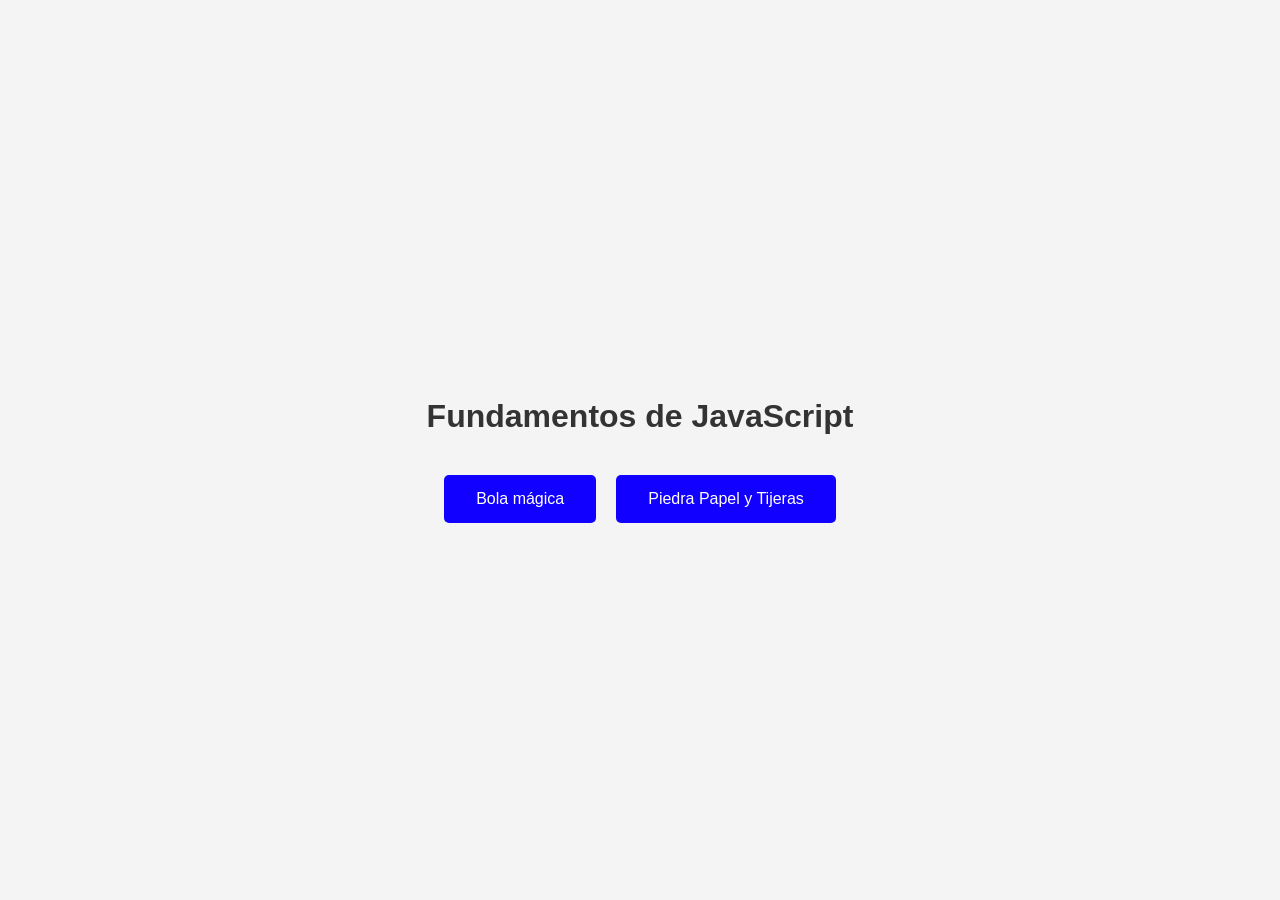
<file: index.html>
<!DOCTYPE html>
<html lang="es">
<head>
    <meta charset="UTF-8">
    <meta name="viewport" content="width=device-width, initial-scale=1.0">
    <title>Fundamentos de JavaScript</title>
    <style>
        /* Estilo general */
        body {
            font-family: Arial, sans-serif;
            margin: 0;
            padding: 0;
            background-color: #f4f4f4;
            display: flex;
            justify-content: center;
            align-items: center;
            height: 100vh;
            flex-direction: column;
        }

        h1 {
            color: #333;
            text-align: center;
            margin-bottom: 40px;
        }

        /* Contenedor de los botones */
        .button-container {
            display: flex;
            justify-content: center;
            gap: 20px;
        }

        /* Estilo de los botones */
        button {
            background-color: #1100ff;
            border: none;
            color: white;
            padding: 15px 32px;
            font-size: 16px;
            border-radius: 5px;
            cursor: pointer;
            transition: background-color 0.3s ease;
        }

        /* Efecto hover sobre los botones */
        button:hover {
            background-color: #0e00d9;
        }

        /* Estilo de los formularios */
        form {
            display: inline-block;
        }
    </style>
</head>
<body>
    <h1>Fundamentos de JavaScript</h1>

    <div class="button-container">
        <form action="eightball.html">
            <button type="submit">Bola mágica</button>
        </form>

        <form action="prs.html">
            <button type="submit">Piedra Papel y Tijeras</button>
        </form>
    </div>
</body>
</html>
</file>
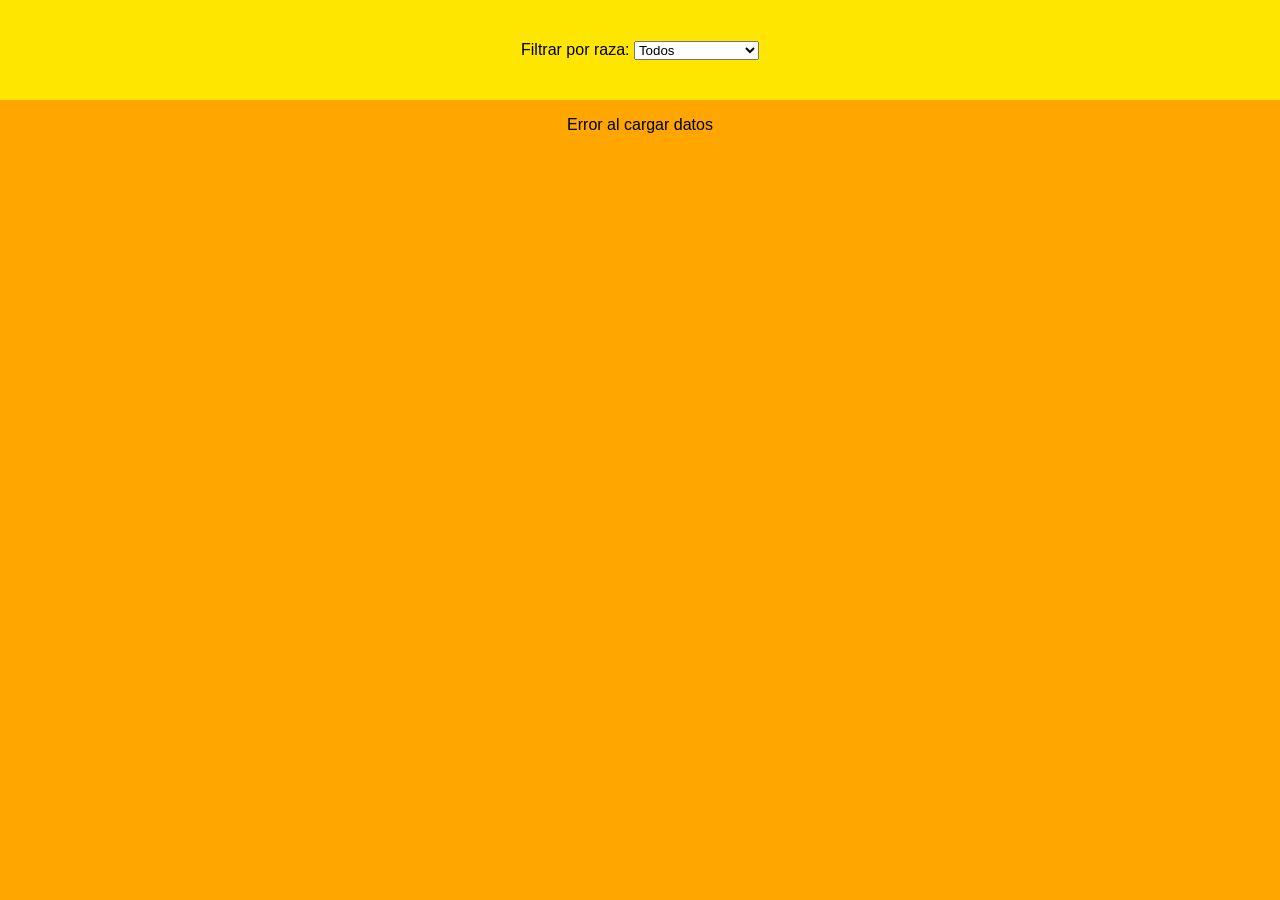
<file: EjerciciosAPIs/dragonBall/index.html>
<!DOCTYPE html>
<html lang="en">
<head>
    <meta charset="UTF-8">
    <meta name="viewport" content="width=device-width, initial-scale=1.0">
    <title>dragon ball api</title>
    <link rel="stylesheet" href="./styles.css">
</head>


<body>
    <header>
        <div class="search">
            <label for="race">Filtrar por raza:</label>
            <select id="race">
                <option value="">Todos</option>
                <option value="Saiyan">Saiyan</option>
                <option value="Human">Human</option>
                <option value="Namekian">Namekian</option>
                <option value="Majin">Majin</option>
                <option value="Frieza Race">Frieza Race</option>
                <option value="Android">Android</option>
                <option value="Jiren Race">Jiren Race</option>
                <option value="God">God</option>
                <option value="Angel">Angel</option>
                <option value="Evil">Evil</option>
                <option value="Nucleico">Nucleico</option>
                <option value="Nucleico benigno">Nucleico benigno</option>
                <option value="Unknown">Unknown</option>
            </select>
            
        </div>
    </header>

    <main class="ola">
        <div class="characters">
            <!-- Aquí se añadirán los personajes con JavaScript -->
        </div>
        <div class="botones">
            <!-- Botones de paginación -->
        </div>
    </main>
    

   

    <!-- Enlazamos el archivo JavaScript -->
    <script src="./app.js"></script>

    </main>

    


</body>
</html>
</file>
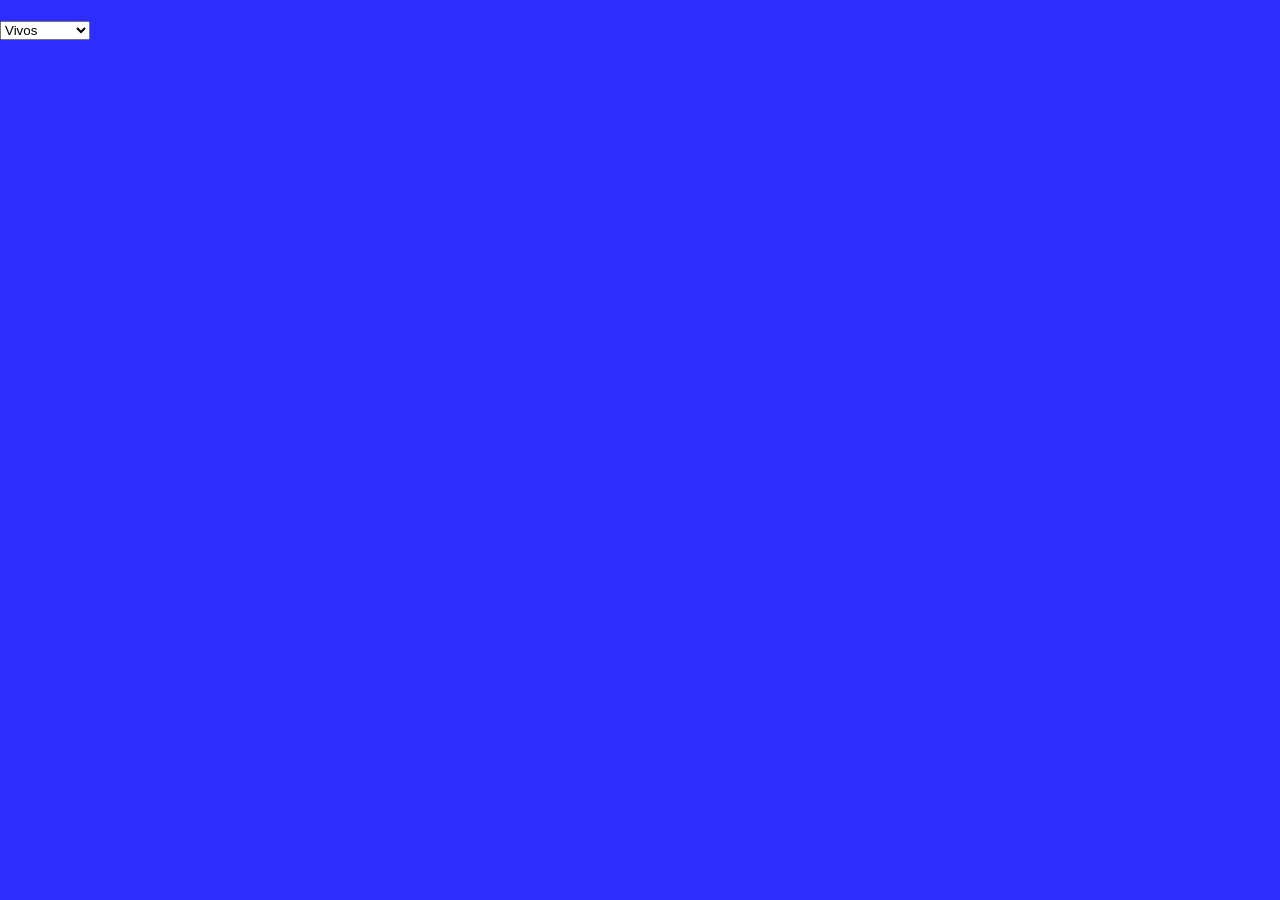
<file: EjerciciosAPIs/rickandmorty/index.html>
<!DOCTYPE html>
<html lang="en">
<head>
    <meta charset="UTF-8">
    <meta name="viewport" content="width=device-width, initial-scale=1.0">
    <title>web App de Rick and Morty</title>
    <link rel="stylesheet" href="./style.css">
</head>
<body>
    <div class="container_titulos">
        <h1></h1>
    </div>
    <div class="search">
        <select name="status" id="status">
            <option value="alive">Vivos</option>
            <option value="dead">Muertos</option>
            <option value="unknown">No se sabe</option>
        </select>
    </div>
    <div class="botones"></div>
    
    <div class="container">
        <div class="characters"></div>
    </div>
    <script src="./app.js"></script>
</body>
</html>
</file>
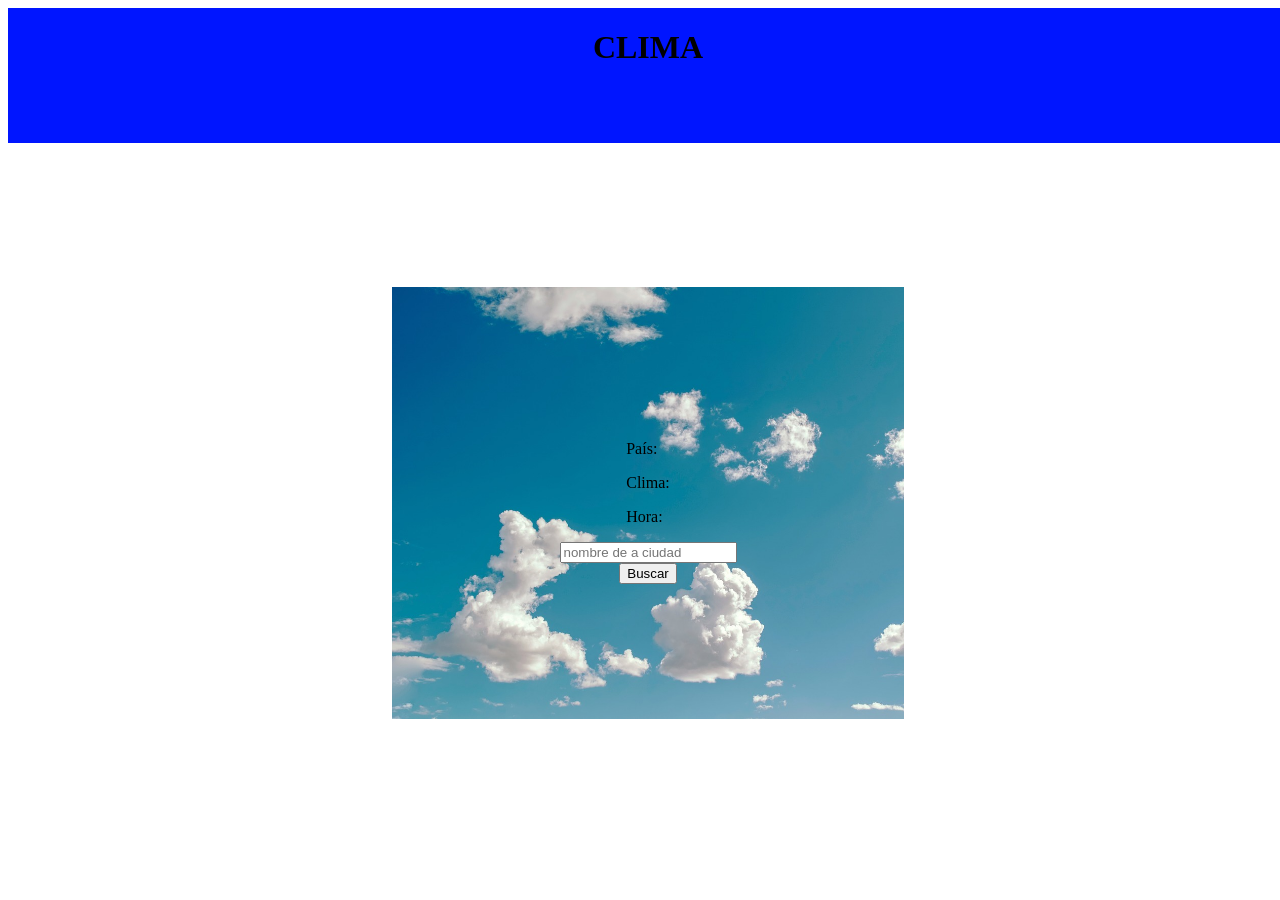
<file: EjerciciosAPIs/weatherApp/index.html>
<!DOCTYPE html>
<html lang="en">
<head>
    <meta charset="UTF-8">
    <meta name="viewport" content="width=device-width, initial-scale=1.0">
    <title>Document</title>
    <link rel="stylesheet" href="./style.css">
</head>
<body>


    <header>
        <div class="barraTitulos">
            <h1>CLIMA</h1>
        </div>

    </header>


    <div class="content">
        
        <div class="contenedorContenedores">
            <div class="contenedor">

                <div>
                    <h3> <span id="spanNombre"></span> </h3>
                    <p>País: <span id="spanPais"></span></p>
                    <p>Clima: <span id="spanClima"></span></p>
                    <p>Hora: <span id="spanHora"></span></p>
                </div>
                <input type="text" id="inputBuscarCity" placeholder="nombre de a ciudad"> 
                <button id="botonBuscarCity">Buscar</button>
            
           
        </div>
    </div>
    <script src="./app.js"></script>
</body>
</html>
</file>
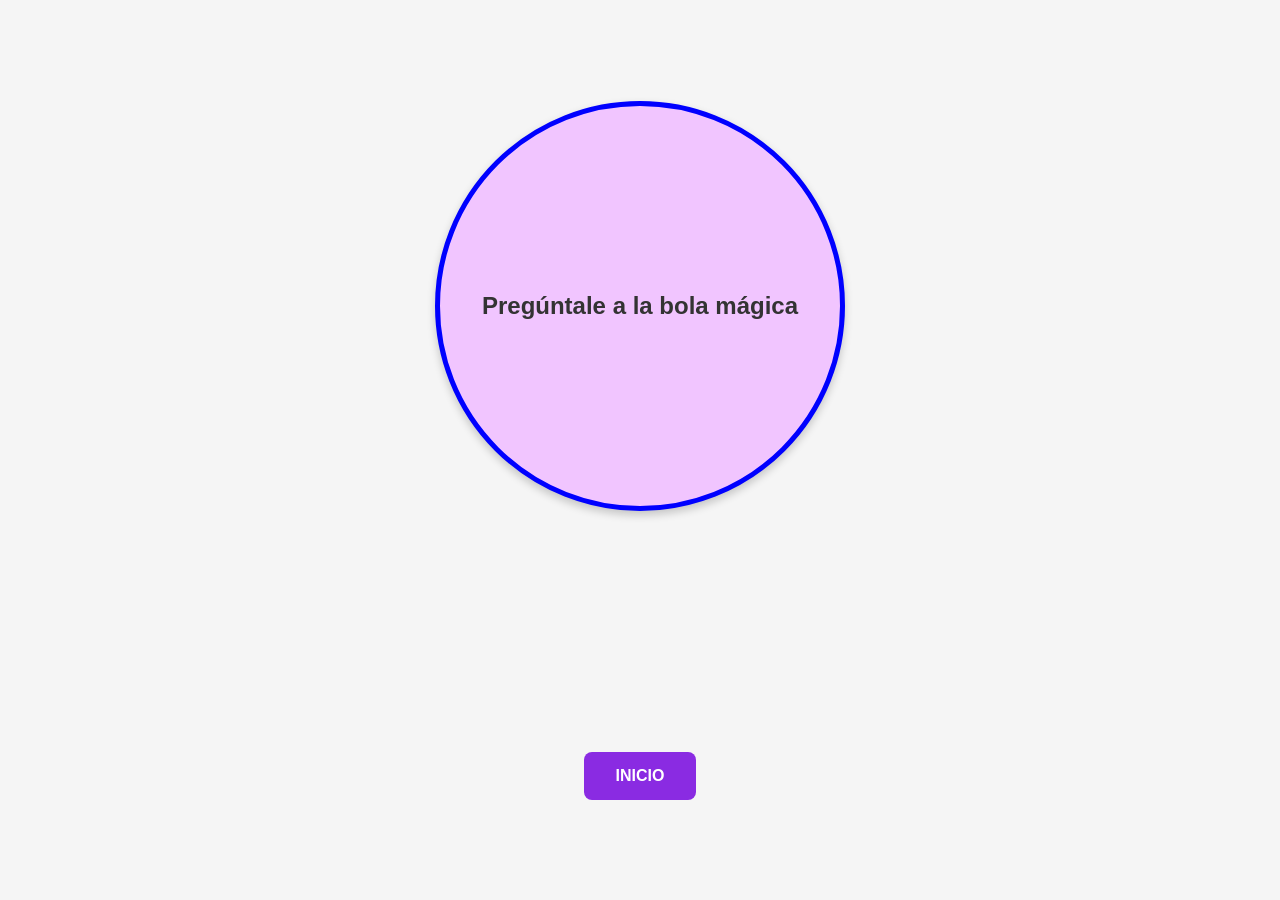
<file: eightball.html>
<!DOCTYPE html>
<html lang="es">
<head>
    <meta charset="UTF-8">
    <meta name="viewport" content="width=device-width, initial-scale=1.0">
    <title>Bola Mágica</title>

    <style>
        
        body {
            padding: 0;
            margin: 0;
            font-family: 'Segoe UI', Tahoma, Geneva, Verdana, sans-serif;
            width: 100vw;
            height: 100vh;
            display: grid;
            place-items: center;
            background-color: #f5f5f5;
        }

     
        main {
            width: 400px;
            height: 400px;
            border-radius: 50%;
            border: 5px solid blue;
            display: grid;
            place-items: center;
            text-align: center;
            background-color: #f1c5ff;
            box-shadow: 0px 4px 8px rgba(0, 0, 0, 0.2);
        }

        h1 {
            font-size: 24px;
            color: #333;
        }

      
        button {
            background-color: blueviolet;
            border: none;
            color: white;
            padding: 15px 32px;
            font-size: 16px;
            font-weight: bold;
            text-transform: uppercase;
            border-radius: 8px;
            cursor: pointer;
            transition: background-color 0.3s ease, color 0.3s ease;
            margin-top: 20px;
        }

        button:hover {
            background-color: rgb(255, 0, 0);
            color: black;
        }

      
        form {
            margin-top: 20px;
            display: flex;
            justify-content: center;
        }
    </style>
</head>
<body>

    <main>
        <h1>Pregúntale a la bola mágica</h1>
    </main>

    <form action="index.html">
        <button type="submit">Inicio</button>
    </form>

    <script src="./eightball.js"></script> 
</body>
</html>
</file>
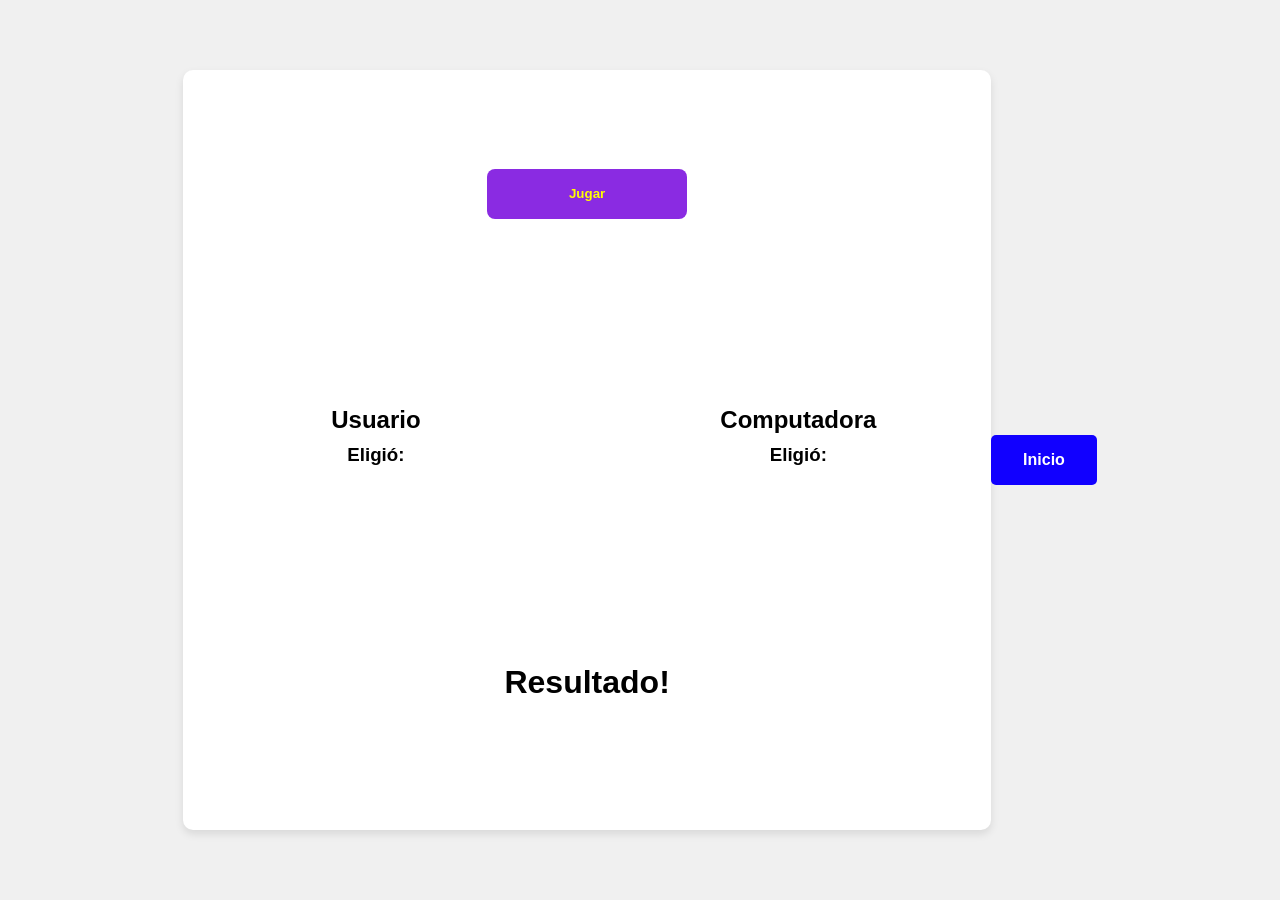
<file: prs.html>
<!DOCTYPE html>
<html lang="es">
<head>
    <meta charset="UTF-8">
    <meta name="viewport" content="width=device-width, initial-scale=1.0">
    <title>Piedra, Papel y Tijeras</title>
    <style>
        body {
            margin: 0;
            padding: 0;
            width: 100vw;
            height: 100vh;
            display: flex;
            justify-content: center;
            align-items: center;
            font-family: Verdana, Geneva, Tahoma, sans-serif;
            background-color: #f0f0f0;
        }

        .content {
            width: 60%;
            height: 80%;
            display: flex;
            flex-direction: column;
            justify-content: space-around;
            align-items: center;
            background-color: white;
            padding: 20px;
            box-shadow: 0 4px 8px rgba(0, 0, 0, 0.1);
            border-radius: 10px;
        }

        .row {
            width: 100%;
            text-align: center;
            margin-bottom: 20px;
        }

        .users {
            display: flex;
            justify-content: space-between;
            width: 100%;
        }

        .users div {
            width: 45%;
        }

        button {
            width: 200px;
            height: 50px;
            border: none;
            background-color: blueviolet;
            color: yellow;
            font-weight: bold;
            border-radius: 8px;
            cursor: pointer;
            transition: background-color 0.3s, color 0.3s;
        }

        button:hover {
            background-color: aquamarine;
            color: black;
        }

        h1, h2, h3 {
            margin: 10px 0;


            
        }

        form {
            margin-top: 20px;
        }

        form button {
            width: auto;
            padding: 15px 32px;
            font-size: 16px;
            border-radius: 5px;
            background-color: #1100ff;
            color: white;
        }

        form button:hover {
            background-color: #0e00d9;
        }
    </style>
</head>

<body>
    <div class="content">
        <div class="row">
            <button id="button">Jugar</button>
        </div>
        <div class="row users">
            <div id="user">
                <h2>Usuario</h2>
                <h3>Eligió: <span></span></h3>
            </div>
            <div id="compu">
                <h2>Computadora</h2>
                <h3>Eligió: <span></span></h3>
            </div>
        </div>
        <div class="row">
            <h1>Resultado!</h1>
        </div>
    </div>

    <form action="index.html">
        <button type="submit">Inicio</button>
    </form>

    <script src="./prs.js"></script>
</body>
</html>
</file>
<file: EjerciciosAPIs/dragonBall/styles.css>
body {
    font-family: Verdana, Geneva, Tahoma, sans-serif;
    background-color: #ffa600;
    margin: 0;
}


header {
    background-color: rgb(255, 230, 0);
    background-size: cover;
    background-repeat: no-repeat;
    background-position: center bottom;
    display: flex;
    align-items: center;
    justify-content: center;
    height: 100px;
}

.api {
    text-align: center;
    font-size: 100%;
    margin: 20px auto;
}

.characters {
    display: flex;
    justify-content: center;
    align-items: center;
    flex-wrap: wrap;
    gap: 10px;
}

.characters img {
    padding: 10px;
    width: 250px;
    height: 400px;
}

.card {
    padding: 10px;
    background-color: rgb(255, 33, 33);
    height: 620px;
    width: 300px;
    margin: 20px auto;
    border-radius: 10px;
    box-shadow: 0px 4px 8px rgba(0, 0, 0, 0.2);
}



.api {
    text-align: center;
    font-size: 100%;
    margin: 20px auto;
}

.characters {
    display: flex;
    justify-content: center;
    align-items: center;
    flex-wrap: wrap;
    gap: 10px;
}

.characters img {
    padding: 10px;
    width: 250px;
    height: 400px;
}

.card {
    padding: 10px;
    background-color: rgb(255, 33, 33);
    height: 680px;
    width: 300px;
    margin: 20px auto;
    border-radius: 10px;
    box-shadow: 0px 4px 8px rgba(0, 0, 0, 0.2);
}
</file>
<file: EjerciciosAPIs/rickandmorty/style.css>
body {
    margin: 0;
    padding: 0;
    font-family: Verdana, Geneva, Tahoma, sans-serif;
    background-color: #2d2dff;
    


}

.card {
    margin: 10px;
    width: 600px;
    display: flex;
    flex-direction: row;
    border-radius: 10px;
    overflow: hidden;
    box-shadow: 0px 0px 10px rgba(50, 0, 121, 0.5);
    background-color: rgb(82, 30, 255);
    
    
}

.card img {
    width: 250px;
    height: 250px;

}

.card div {
    margin: 10px;

}
</file>
<file: EjerciciosAPIs/weatherApp/style.css>
.body {
    font-family: Verdana, Geneva, Tahoma, sans-serif;
    margin: 0;
}


header {
    height: 15vh;
    width: 100vw;
    display: flex;
    flex-direction: column;
    justify-content: space-between;
    align-items: center;
    background-color: rgb(0, 21, 255);
    color: rgb(0, 0, 0);
}

.contenedorContenedores {
    height: 80vh;
    width: 100vw;
    display: flex;
    flex-flow: row wrap;
    justify-content: space-around;
    align-items: center;
    background-color: rgb(255, 255, 255);
}

.contenedor{
    height: 60%;
    width: 40%;
    background-image: url('sky-5534319_1280.jpg');
    background-size: cover;
    background-repeat: no-repeat;
    display: flex;
    flex-direction: column;
    justify-content: center;
    align-items: center;
    color: rgb(0, 0, 0);
}
/* rgb(213, 209, 204) */



.subbarra1{
    height: 70%;
    width: 100%;
    background-color: red;
    border-radius: 10px 10px 0px 0px;
}

.subbarra2{
    height: 0%;
    width: 100%;
    background-color: blue;
    border-radius: 0px 0px 10px 10px;
}
</file>
